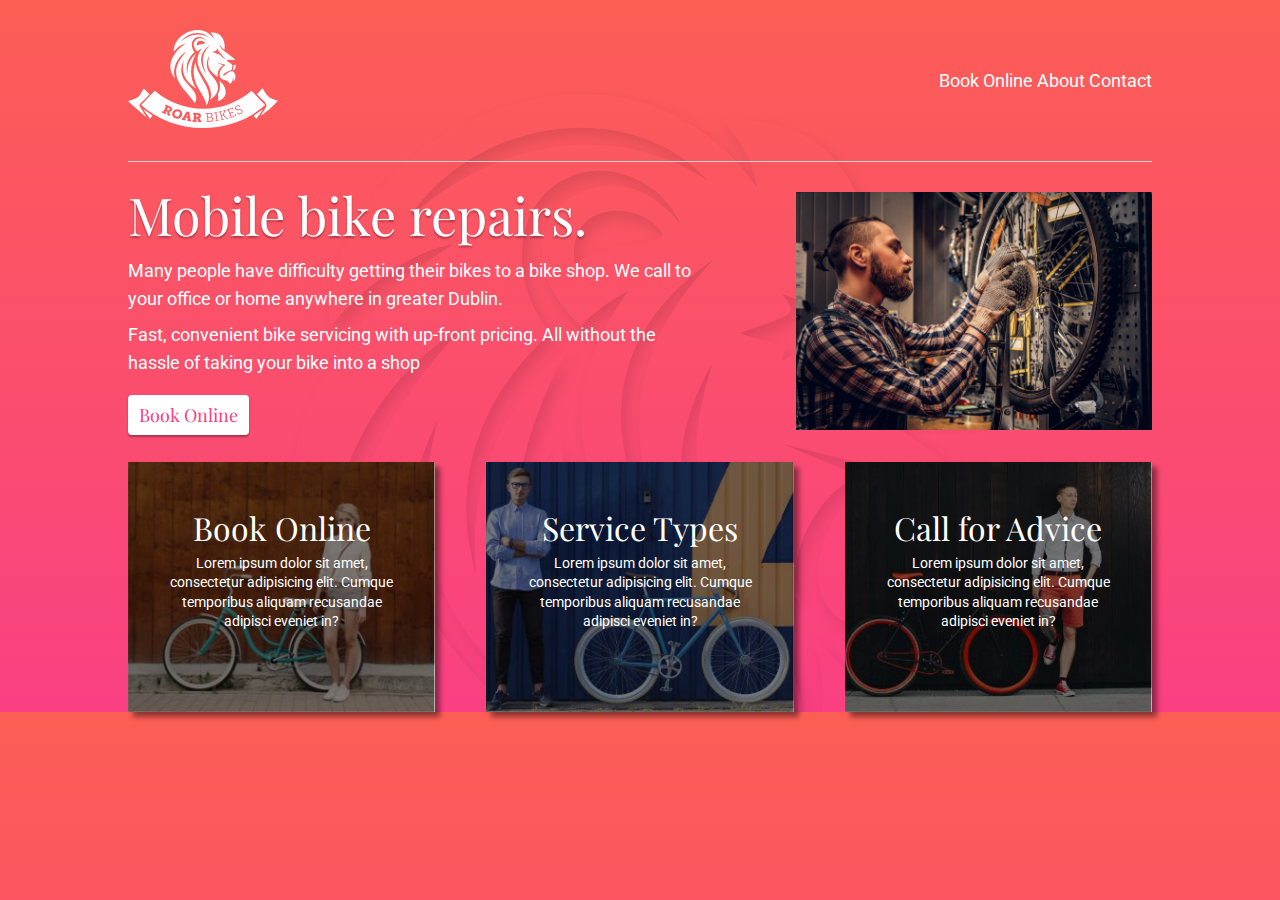
<file: index.html>
<!DOCTYPE html>
<html lang="en">
<head>
    <meta charset="UTF-8">
    <meta name="viewport" content="width=device-width, initial-scale=1.0">
    <title>Roar Cycles - Bike Repairs in Dublin</title>

    <link rel="stylesheet" href="css-reset.css">
    <link rel="stylesheet" href="style.css">
    <link href="https://fonts.googleapis.com/css?family=Playfair+Display|Roboto:300&display=swap" rel="stylesheet">
    <link rel="stylesheet" href="https://use.fontawesome.com/releases/v5.13.0/css/all.css" integrity="sha384-Bfad6CLCknfcloXFOyFnlgtENryhrpZCe29RTifKEixXQZ38WheV+i/6YWSzkz3V" crossorigin="anonymous">
    
</head>
<body>
    <div class="container">
        
        <header>
            <div class="logo">
                <img src="img/logo-roar-bikes.svg" alt="Roar Bikes Logo">
            </div>
            
            <nav>
                Book Online About Contact

            </nav>
        </header>


        <main>
            <div class="herobox1">
                <h1>Mobile bike repairs.</h1>
                <p>Many people have difficulty getting their bikes to a bike shop. We call to your office or home anywhere in greater Dublin.</p> 
                <p>Fast, convenient bike servicing with up-front pricing. All without the hassle of taking your bike into a shop
                </p>
                <a href="#" class="button">Book Online</a>
            </div>
            <div class="herobox2">
                <img src="img/image-bike-repair-service-a.jpg" alt="Bicycle servicing in Dublin">
            </div>
            

        </main>

        <div class="cards">

            <div class="card1">
                <a href="#">
                    <i class="fas fa-bicycle"></i>
                    <h2>Book Online</h2>
                    <p>Lorem ipsum dolor sit amet, consectetur adipisicing elit. Cumque temporibus aliquam recusandae adipisci eveniet in?</p>
                </a>
            </div>


            <div class="card2">
                <a href="#">
                    <i class="fas fa-tools"></i>
                    <h2>Service Types</h2>
                    <p>Lorem ipsum dolor sit amet, consectetur adipisicing elit. Cumque temporibus aliquam recusandae adipisci eveniet in?</p>
                </a>
            </div>

            <div class="card3">
                <a href="#">
                    <i class="fas fa-phone"></i>
                    <h2>Call for Advice</h2>
                    <p>Lorem ipsum dolor sit amet, consectetur adipisicing elit. Cumque temporibus aliquam recusandae adipisci eveniet in?</p>
                </a>
            </div>

        </div>


    </div>
</body>
</html>
</file>
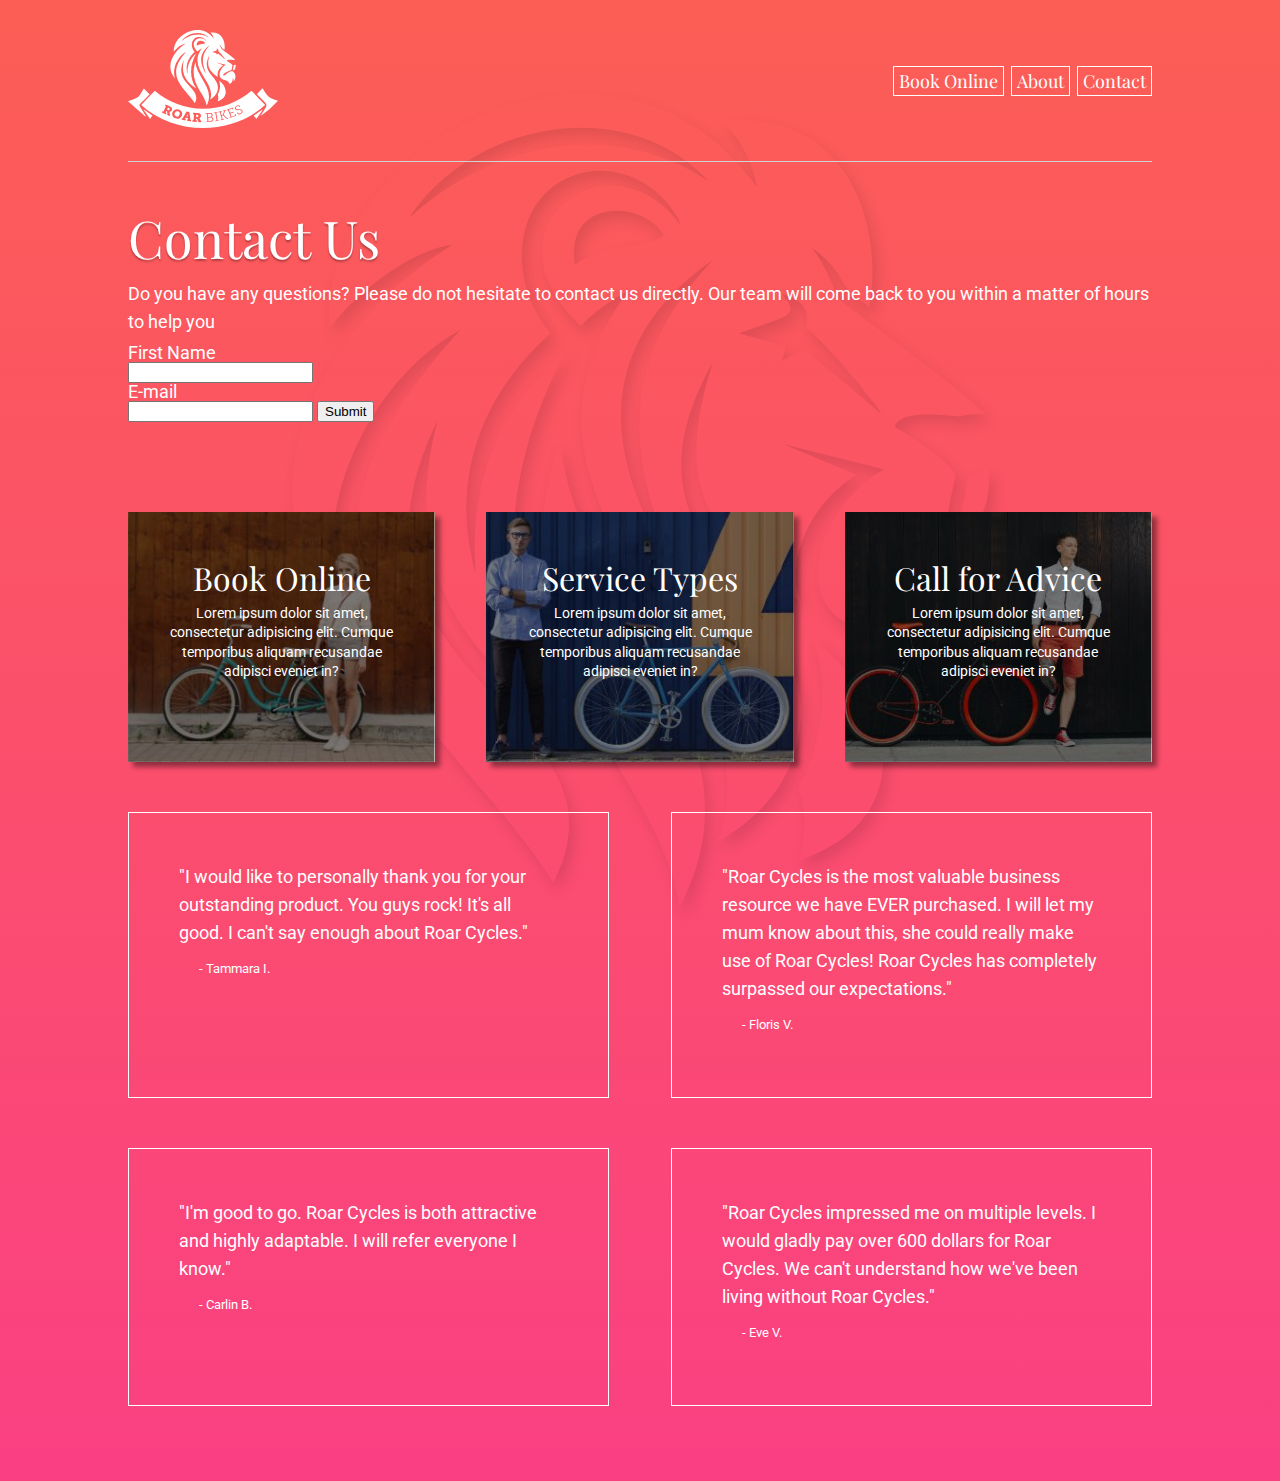
<file: contactus.html>
<!DOCTYPE html>
<html lang="en">
<head>
    <meta charset="UTF-8">
    <meta name="viewport" content="width=device-width, initial-scale=1.0">
    <title>Roar Cycles - Contact Us Details Address Phone Number</title>
    <meta name="description" content="Contact details of Roar Cycles - 57 Moyglare Abbey, Dublin W23C1K2. Phone +353 5465481">

    <link rel="stylesheet" href="css-reset.css">
    <link rel="stylesheet" href="style.css">
    <link href="https://fonts.googleapis.com/css?family=Playfair+Display|Roboto:300&display=swap" rel="stylesheet">
    <link rel="stylesheet" href="https://use.fontawesome.com/releases/v5.13.0/css/all.css" integrity="sha384-Bfad6CLCknfcloXFOyFnlgtENryhrpZCe29RTifKEixXQZ38WheV+i/6YWSzkz3V" crossorigin="anonymous">
    
</head>
<body>
    <div class="container">
        
        <header>
            <div class="logo">
                <a href="index.html">
                    <img src="img/logo-roar-bikes.svg" alt="Roar Bikes Logo">
                </a>
            </div>
            
            <nav>
                <div class="navbutton">
                    <a href="#">Book Online</a>

                    <div class="dropdown">

                        <div class="navbutton">
                            <a href="#">Onsite Service</a>
                        </div>
    
                        <div class="navbutton">
                            <a href="#">Parts Delivery</a>
                        </div>
    
                        <div class="navbutton">
                            <a href="#">Request Callback</a>
                        </div>
                        
                    </div>


                </div>

                <div class="navbutton">
                    <a href="#">About</a>
                </div>

                <div class="navbutton">
                    <a href="#">Contact</a>
                </div>

            </nav>
        </header>


        <div class="main2">

            <h1>Contact Us</h1>
            <p>Do you have any questions? Please do not hesitate to contact us directly. Our team will come back to you within a matter of hours to help you</p>

            <form action="" method="post"></form>
                <label for="fname">First Name</label><br>
                <input type="text" name="name" id="name"><br>
                <label for="email">E-mail</label><br>
                <input type="email" name="email" id="email">
                <input type="submit" value="Submit">


        </div>

        <div class="cards">

            <div class="card1">
                <a href="#">
                    <i class="fas fa-bicycle"></i>
                    <h2>Book Online</h2>
                    <p>Lorem ipsum dolor sit amet, consectetur adipisicing elit. Cumque temporibus aliquam recusandae adipisci eveniet in?</p>
                </a>
            </div>


            <div class="card2">
                <a href="#">
                    <i class="fas fa-tools"></i>
                    <h2>Service Types</h2>
                    <p>Lorem ipsum dolor sit amet, consectetur adipisicing elit. Cumque temporibus aliquam recusandae adipisci eveniet in?</p>
                </a>
            </div>

            <div class="card3">
                <a href="#">
                    <i class="fas fa-phone"></i>
                    <h2>Call for Advice</h2>
                    <p>Lorem ipsum dolor sit amet, consectetur adipisicing elit. Cumque temporibus aliquam recusandae adipisci eveniet in?</p>
                </a>
            </div>

        </div>


        <div class="testimonials">
            <div class="tbox">
                <p>"I would like to personally thank you for your outstanding product. You guys rock! It's all good. I can't say
                enough about Roar Cycles."</p>
                <p>- Tammara I.</p>
            </div>
            
            <div class="tbox">
                <p>"Roar Cycles is the most valuable business resource we have EVER purchased. I will let my mum know about this, she could really make use of Roar Cycles! Roar Cycles has completely surpassed our expectations."</p>
                <p>- Floris V.</p>
            </div>
            
            <div class="tbox">
                <p>"I'm good to go. Roar Cycles is both attractive and highly adaptable. I will refer everyone I know."</p>
                <p>- Carlin B.</p>
            </div>

            <div class="tbox">
                <p>"Roar Cycles impressed me on multiple levels. I would gladly pay over 600 dollars for Roar Cycles. We can't understand how we've been living without Roar Cycles."</p>
                <p>- Eve V.</p>
            </div>
        </div>


    </div>
</body>
</html>
</file>
<file: style.css>
html{
    background-image: linear-gradient(to bottom, #FC5E55,#FA4083);
}

body{
    background-image: url(img/image-lion-background.png);
    background-position: top center;
    background-repeat: no-repeat;
    background-attachment: fixed;
    font-family: 'Roboto', sans-serif;
    color: white;
    font-size: 1.125rem;
    
}

a{
    color: white;
    text-decoration: none;
}

.container{
    width: 1024px;
    min-height: 300px;
    margin-left: auto;
    margin-right: auto;
}

header{
    display: flex;
    justify-content: space-between;
    align-items: center;
    padding-top: 30px;
    padding-bottom: 30px;
    border-bottom: solid 1px lightgray;
    
    
} 

.navbutton{
    margin-left: 3px;
    border-style: solid;
    border-width: 1px;
    padding: 5px;
    font-family: 'Playfair Display', serif;
    /* you can shorthand and just type border: 1px solid white; or string it out */
    display: inline-block;
    position: relative;
    
}

.dropdown{
    display: none;
    position: absolute;
    z-index: 1;
    padding-top: 20px;
    text-align: center;
    
}

.navbutton:hover .dropdown{
    display: block;
}

.dropdown .navbutton{
    width: 140px;
    background-color: white;
    margin-left: -25px;
    border: solid 1px black;
    margin-bottom: 0.5px;
    margin-top: 0.5px;
}

.dropdown .navbutton:hover{
    background-color: lightgray;
    transition-duration: 500ms;
}

.dropdown .navbutton a{
    color: black;
}




main{
    min-height: 300px;
    display: flex;
    align-items: center;
}
/* Contact Us page main */
.main2{
    min-height: 300px;
    padding-top: 50px;
}



.cards{
    display: flex;
    justify-content: space-between;
    text-align: center;
}

.card1{
    background-image: url(img/image-background-card1.jpg);
    background-size: cover;
    background-position: bottom;
    min-height: 250px;
    width: 30%;
}

.card2{
    background-image: url(img/image-background-card2.jpg);
    background-size: cover;
    background-position: bottom;
    min-height: 250px;
    width: 30%;
}

.card3{
    background-image: url(img/image-background-card3.jpg);
    background-size: cover;
    background-position: bottom;
    min-height: 250px;
    width: 30%;
}

.card1, .card2, .card3{
    padding: 30px 30px 20px 30px;
    box-sizing: border-box;
    box-shadow: 5px 5px 5px rgba(0, 0, 0, 0.424);
}

.herobox1{
    flex: 2;
    padding-right: 100px;
}

.herobox2{
    flex: 1;
}

h1{
    font-size: 3.25rem;
    font-family: 'Playfair Display', serif;
    margin-bottom: 1rem;
    text-shadow: 0px 2px 2px rgba(0, 0, 0, 0.322);
}

h2{
    font-size: 2rem;
    font-family: 'Playfair Display', serif;
    margin-top: 20px;
    
}

.cards p{
    font-size: .85rem;
    line-height: 1.2rem;
    margin-top: 10px;
    
}

p{
    line-height: 1.75rem;
    margin-bottom: 0.5rem;

}

.cards i{
    font-size: 100px; 
}

.button{
    background-color: white;
    color: #FA4083;
    font-family: 'Playfair Display', serif;
    padding: 11px;
    display: inline-block;
    margin-top: 10px;
    border-radius: 4px;
    box-shadow: 0px 2px 2px rgba(0, 0, 0, 0.322);
   
}

.button:hover{
    background-color: lightgray;
    transition-duration: 0.5s;
}

.testimonials{
    display: flex;
    flex-wrap: wrap;
    justify-content: space-between;
    margin-bottom: 75px;
}

.tbox{
    width: 47%;
    padding: 50px;
    border: solid 1px white;
    box-sizing: border-box;
    margin-top: 50px;
}

/* .tbox :last-child{
    font-size: .9rem;
} */

.tbox p:last-of-type{
    font-size: 0.8rem;
    padding-left: 20px;
}
</file>
